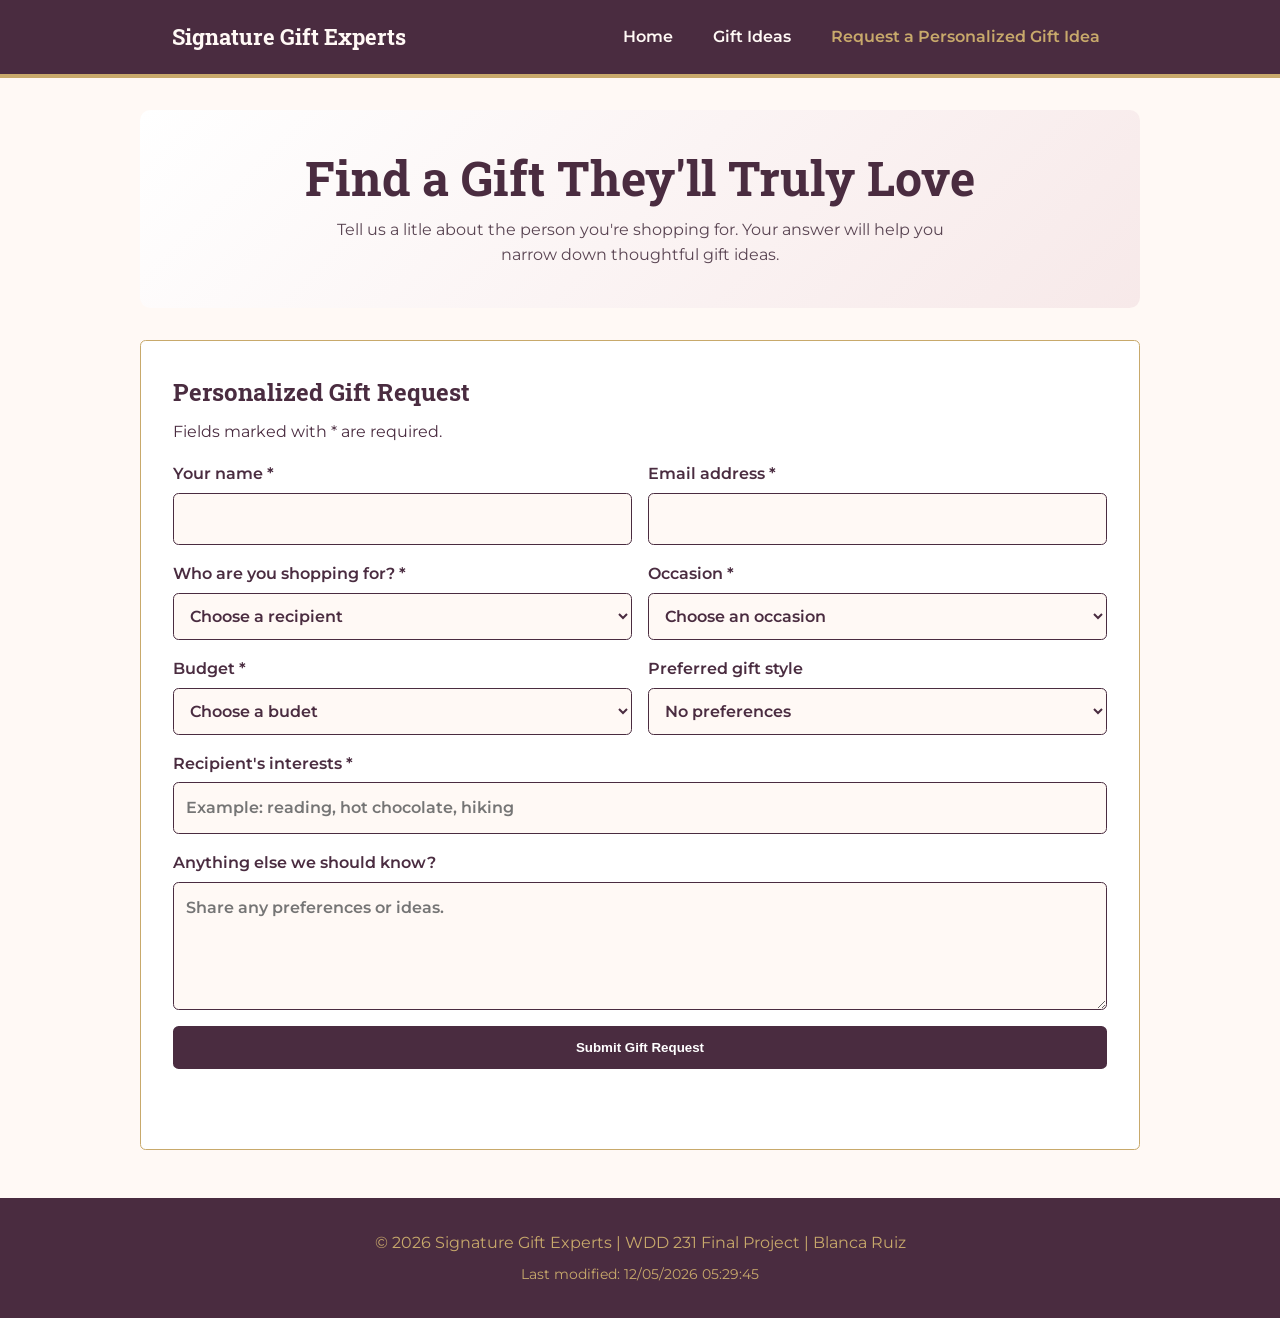
<file: finalproject/find.html>
<!DOCTYPE html>
<html lang="en">
<head>
    <meta charset="UTF-8">
    <meta name="viewport" content="width=device-width, initial-scale=1.0">

    <title>Request a Personalized Gift Idea | Signature Gift Experts</title>

    <meta
        name="description"
        content="Tell Signature Gift Experts about your recipient, occasion, interests, and budget to help narrow down thoughtful gift ideas.">
    

    <meta name="author" content="Blanca Ruiz">
    <meta propety="og:title" content="Request a Personalized Gift Idea | Signature Gift Experts">
    <meta property="og:description" content="Share your gift recipient, occasion, interests, and budget to get personalized gift guidance.">
    <meta propery="og:type" content="website">

    <link rel="stylesheet" href="styles/small.css">
    <link rel="stylesheet" href="styles/medium.css" media="screen and (min-width: 641px)">
    <link rel="stylesheet" href="styles/large.css" media="screen and (min-width: 1025px)">

    <link rel="preconnect" href="https://fonts.googleapis.com">
    <link rel="preconnect" href="https://fonts.gstatic.com" crossorigin>
    <link
        href="https://fonts.googleapis.com/css2?family=Montserrat:ital,wght@0,100..900;1,100..900&family=Roboto+Slab:wght@100..900&display=swap"
        rel="stylesheet"
    >

    <link rel="icon" href="favicon.ico">
    
    <script type="module" src="scripts/navigation.js"></script>
    <script type="module" src="scripts/find.js"></script>
    
</head>

<body>

    <a class="skip-link" href="#main-content">Skip to main content</a>

    <header>

        <div class="header-content">

            <a href="index.html" class="logo">Signature Gift Experts</a>

            <button 
                class="menu-button"                    type="button"
                aria-label="Open navigation menu"
                aria-expanded="false"
                aria-controls="primary-navigation"
            >
                ☰

            </button>

            <nav class="navigation" id="primary-navigation" aria-label="Main navigation">

                    <a href="index.html" >Home</a>

                    <a href="gifts.html">Gift Ideas</a>

                    <a href="find.html">Request a Personalized Gift Idea</a>

            </nav>
        
        </div>

    </header>  


    <main id="main-content">

        <section class="page-intro">

        <h1>Find a Gift They'll Truly Love</h1>

        <p>

            Tell us a litle about the person you're shopping for.
            Your answer will help you narrow down thoughtful gift ideas.

        </p>

        </section>

        <section class="gift-request">

            <h2>Personalized Gift Request</h2>

            <p>Fields marked with * are required.</p>

            <form id="gift-request-form">

                <div class="form-grid">

                    <label for="name">Your name *

                        <input

                        type="text"
                        id="name"
                        name="name"
                        autocomplete="name"
                        required
                        maxlength="80"

                        >

                    </label>

                    <label for="email">Email address *
                    
                        <input

                            type="email"
                            id="email"
                            name="email"
                            autocomplete="email"
                            required
                        >

                    </label>
                    
                    <label for="recipient">Who are you shopping for? *
                    
                        <select id="recipient" name="recipient" required>
                            
                            <option value="">Choose a recipient</option>
                            <option>Friend</option>
                            <option>Partner</option>
                            <option>Family member</option>
                            <option>Child</option>
                            <option>Teacher</option>
                            <option>Coworker</option>
                            <option>Host</option>
                            <option>New Parent</option>
                            <option>Other</option>

                        </select>

                    </label>

                    <label for="occasion">Occasion *

                        <select id="occasion" name="occasion required">
                            
                            <option value="">Choose an occasion</option>
                            <option>Birthday</option>
                            <option>Anniversary</option>
                            <option>Graduation</option>
                            <option>Thank You</option>
                            <option>Holiday</option>
                            <option>Housewarming</option>
                            <option>Self Care</option>
                            <option>New Baby</option>
                            <option>Just Because</option>
                            <option>Other</option>

                        </select>

                    </label>

                    <label for="budget">Budget *

                        <select id="budget" name="budget" required>
                        
                            <option value="">Choose a budet</option>
                            <option>Under $25</option>
                            <option>$25-$50</option>
                            <option>$51-$75</option>
                            <option>$76-$100</option>
                            <option>$101-$150</option>
                            <option>Over $150</option>

                        </select>

                    </label>

                    <label for="style">Preferred gift style

                        <select id="style" name="style">

                            <option value="No preference">No preferences</option>
                            <option>Personalized</option>
                            <option>Practical</option>
                            <option>Experience</option>
                            <option>Relaxation and self-care</option>
                            <option>Food and drink</option>
                            <option>Home and decor</option>

                        </select>

                    </label>

                </div>

                    <label for="interests">Recipient's interests *

                        <input
                        type="text"
                        id="interests"
                        name="interests"
                        placeholder="Example: reading, hot chocolate, hiking"
                        required
                        maxlength="200"
                        >

                    </label>

                    <label for="details"> Anything else we should know?

                        <textarea

                            id="details"
                            name="details"
                            rows="4"
                            maxlength="500"
                            placeholder="Share any preferences or ideas."
                        
                            ></textarea>

                    </label>

                    <button type="submit" class="button">Submit Gift Request</button>
                    
                    <p id="form-message" class="gift-message" role="status"></p>

            </form>

        </section>

    </main>

    <footer>

        <p>&copy; <span id="currentyear"></span> Signature Gift Experts | WDD 231 Final Project | Blanca Ruiz</p>
        <p id="lastModified"></p>

    </footer>
</body>
</html>
</file>
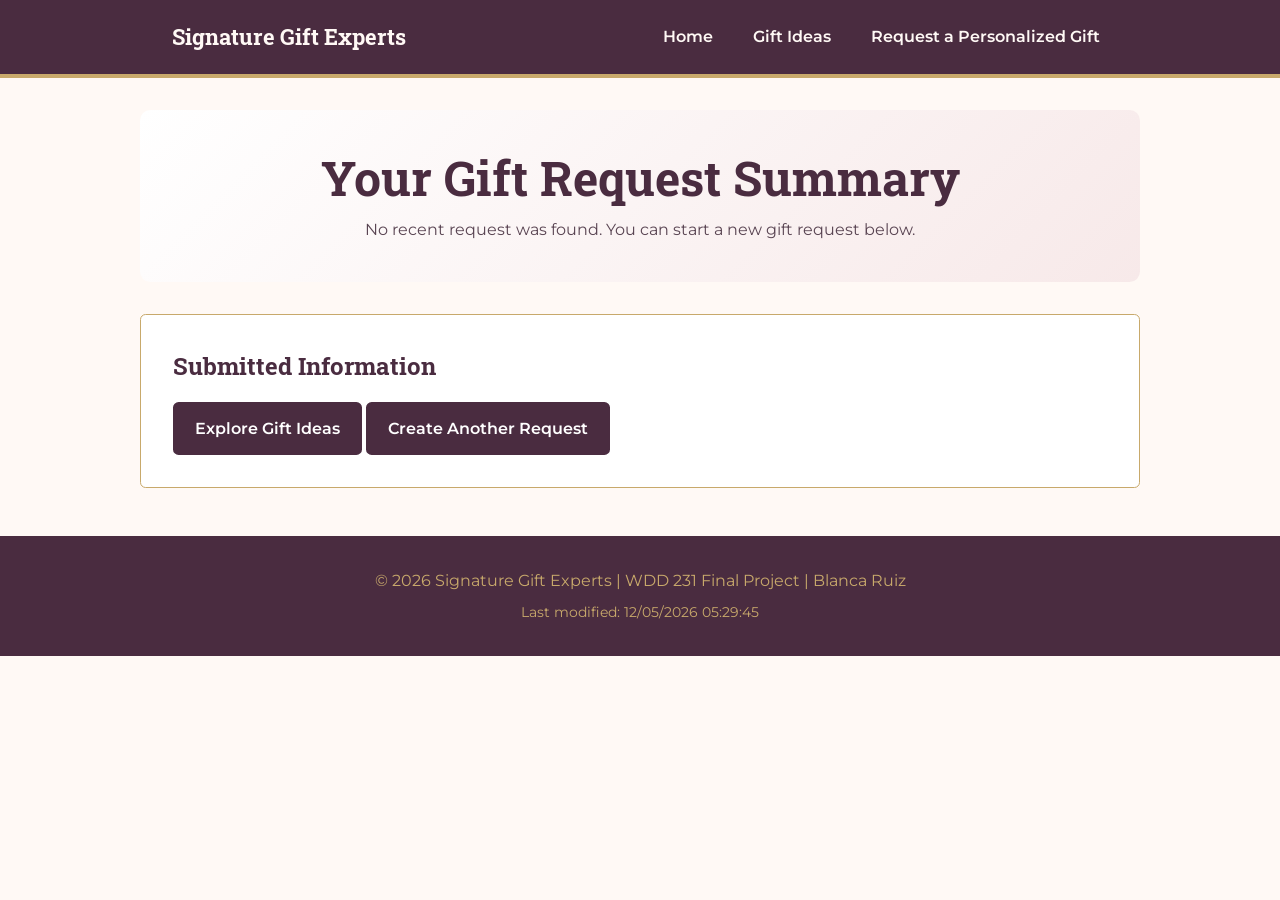
<file: finalproject/thank-you.html>
<!DOCTYPE html>
<html lang="en">
<head>
    <meta charset="UTF-8">
    <meta name="viewport" content="width=device-width, initial-scale=1.0">

    <title>Request Summary | Signature Gift Experts</title>

    <meta
        name="description"
        content="Review your personalized gift request for Signature Gift Experts."
    >

    <meta name="author" content="Blanca Ruiz">
    <meta property="og:title" content="Request Summary | Signature Gift Experts">
    <meta property="og:description" content="Review your personalized gift request.">
    <meta property="og:type" content="website">


    <link rel="stylesheet" href="styles/small.css">
    <link rel="stylesheet" href="styles/medium.css" media="screen and (min-width: 641px)">
    <link rel="stylesheet" href="styles/large.css" media="screen and (min-width: 1025px)">

    <link rel="preconnect" href="https://fonts.googleapis.com">
    <link rel="preconnect" href="https://fonts.gstatic.com" crossorigin>
    <link
        href="https://fonts.googleapis.com/css2?family=Montserrat:ital,wght@0,100..900;1,100..900&family=Roboto+Slab:wght@100..900&display=swap"
        rel="stylesheet"
    >

    <link rel="icon" href="favicon.ico">
    
    <script type="module" src="scripts/navigation.js"></script>
    <script type="module" src="scripts/thank-you.js"></script>
    
</head>

<body>

    <a class="skip-link" href="#main-content">Skip to main content</a>


    <header>

        <div class="header-content">

            <a href="index.html" class="logo">Signature Gift Experts</a>

            <button
                class="menu-button"
                type="button"
                aria-label="Open navigation menu"
                aria-expanded="false"
                aria-controls="primary-navigation"

            >
                ☰
            
            </button>

            <nav
                class="navigation"
                id="primary-navigation"
                aria-label="Main navigation"
            >
        
                <a href="index.html">Home</a>
                <a href="gifts.html">Gift Ideas</a>
                <a href="find.html">Request a Personalized Gift</a>
            </nav>

        </div>

    </header>

    <main id="main-content">

        <section class="page-intro">

            <h1 id="thank-you-heading">Your Gift Request Summary</h1>

            <p id="thank-you-message" role="status">Preparing your request summary...</p>

        </section>

        <section class="gift-request">

            <h2>Submitted Information</h2>

            <dl id="request-summary"></dl>

            <a href="gifts.html" class="button">Explore Gift Ideas</a>

            <a href="find.html" class="button">Create Another Request</a>

        </section>

    </main>

    <footer>

        <p>&copy; <span id="currentyear"></span> Signature Gift Experts | WDD 231 Final Project | Blanca Ruiz</p>
        <p id="lastModified"></p>
    </footer>

</body>
</file>
<file: finalproject/styles/small.css>
:root {
    --ivory:#fff9f5;
    --plum: #4a2c40;
    --rose: #c98f9a;
    --gold: #c8a96b;
    --white: #ffffff;
}

* {
    box-sizing: border-box;
}

html {
    scroll-behavior: smooth;
}

body {
    margin: 0;
    background-color: var(--ivory);
    color: var(--plum);
    font-family: "Montserrat", sans-serif;
    line-height: 1.6;
}

img {
    max-width: 100%;
    height: auto;
    display: block;
}

a {
    color: inherit;
}

button,
a {
    -webkit-tap-highlight-color: transparent;
}

h1,
h2,
h3 {
    font-family: "Roboto Slab", serif;
}

h1,
h2,
h3,
p {
    margin-top: 0;
}

/* Header */
header {
    background-color: var(--plum);
    color: var(--ivory);
    border-bottom: 4px solid var(--gold);
}

.header-content {
    display: flex;
    align-items: center;
    justify-content: space-between;
    gap: 1rem;
    padding: 1rem;
    flex-wrap: wrap;
}

.logo {
    font-family: "Roboto Slab", serif;
    font-size: 1.15rem;
    font-weight: 700;
    text-decoration: none;
}

.menu-button {
    border: 2px solid var(--gold);
    background-color: transparent;
    color: var(--ivory);
    font-size: 1.5rem;
    line-height: 1;
    padding: 0.35rem 0.5rem;
    cursor: pointer;
}

.navigation {
    display: none;
}

.navigation.open {
    display: flex;
    flex-direction: column;
    gap: 0.5rem;
    width: 100%;
    padding-top: 1rem;
}

.navigation.open a {
    padding: 0.75rem;
    color: var(--ivory);
    text-decoration: none;
    font-weight: 600;
    border-top: 1px solid rgb(255 249 245 / 20%);
}

.navigation.open a:hover,
.navigation.open a:focus-visible,
.navigation.open .active {
    color: var(--gold);
}

/* Main */
main {
    width: min(100% - 2rem, 1000px);
    margin: 0 auto;
}

section {
    margin: 2rem 0;
}
 
/* Hero */
.hero {
    position: relative;
    width: 100%;
    max-width: 1000px;
    margin: 2rem auto;
}

.hero-image {
    width: 100%;
}

.hero-image img {
    width: 100%;
    min-height: 320px;
    aspect-ratio: 4 / 4;
    object-fit: cover;
    border-radius: 0.35rem;
}

.hero-content {
    position: absolute;
    left: 1rem;
    right: 1rem;
    bottom: 1rem;
    padding: 1rem;
    background-color: rgb(74 44 64 / 88%);
    color: var(--ivory);
    text-align: center;
    border-radius: 0.35rem;
}

.hero-content h1 {
    margin-bottom: 0.75rem;
    color: var(--ivory);
    font-size: clamp(1.7rem, 7vw, 2.3rem);
    line-height: 1.15;
}

.hero-content p {
    margin: 0 auto 1rem;
    font-size: 0.9rem;
}

.hero-content .button {
    background-color: var(--rose);
    border-color: var(--rose);
    color: var(--plum);
}

.button {
    display: inline-block;
    padding: 0.75rem 1.25rem;;
    border: 2px solid var(--plum);
    border-radius: 0.35rem;
    background-color: var(--plum);
    color: var(--white);
    font-weight: 600;
    text-decoration: none;
    text-align: center;
}

.button:hover,
.button:focus-visible {
    background-color: var(--rose);
    border-color: var(--rose);
}

/* intro */
.intro {
    padding: 1rem;
    border: 1px solid var(--gold);
    background-color: var(--white);
    text-align: center;
}

.intro p {
    margin-bottom: 0;
    font-size: 0.9rem;
    font-weight: 600;
}

.intro span {
    margin: 0 0.35rem;
    color: var(--gold);
}

/* gift search */
.gift-search {
    margin: 1.5rem 0;
}

.search-button {
    display: block;
    width: 100%;
    padding: 0.7rem 1rem;
    border: 1px solid var(--plum);
    border-radius: 0.35rem;
    background-color: var(--white);
    color: var(--plum);
    text-decoration: none;
    font-size: 0.9rem;
}

.search-button::before {
    content: "⌕";
    margin-right: 0.5rem;
    font-size: 1.2rem;
}

/* featured gifts */
.featured {
    padding: 1rem 0;
}

.section-heading h2 {
    margin-bottom: 1rem;
    font-size: 1.6rem;
}

.gift-grid {
    display: grid;
    grid-template-columns: 1fr;
    gap: 1rem;
}

.gift-card {
    overflow: hidden;
    border: 1px solid var(--rose);
    border-radius: 0.35rem;
    background-color: var(--white);
}

.gift-card img {
    width: 100%;
    aspect-ratio: 4 / 3;
    object-fit: cover;
}

.gift-card-content {
    padding: 1rem;
}

.gift-card h3 {
    margin-bottom: 0.5rem;
    font-size: 1.2rem;
}

.gift-card p {
    margin-bottom: 0.5rem;
}

.gift-price {
    display: block;
    margin: 0.75rem 0;
    color: var(--plum);
    font-size: 1.35rem;
    font-weight: 700;
}

/* call to action */
.call-to-action {
    padding: 2rem 1rem;
    background-color: var(--plum);
    color: var(--ivory);
    text-align: center;
}

.call-to-action h2 {
    margin-bottom: 0.75rem;
}

.call-to-action p {
    margin-right: auto;
    margin-left: auto;
}

/* about */
.about {
    padding: 1rem 0 2rem;
}

.about h2 {
    margin-bottom: 0.75rem;
}

/* footer */
footer {
    margin-top: 2rem;
    padding: 2rem 1rem;
    background-color: var(--plum);
    color: var(--ivory);
    text-align: center;
}
footer p {
    margin: 0;
    color: var(--gold);
}

/* Gift Ideas Page */

.page-intro {
    padding: 1rem 0;
    text-align: center;
}

.page-intro h1 {
    margin-bottom: 0.75rem;
    font-size: 2rem;
}

.page-intro p {
    max-width: 650px;
    margin: 0 auto;
}

.gift-filters {
    padding: 1.5rem;
    border: 1px solid var(--gold);
    border-radius: 0.35rem;
    background-color: var(--white);
}

.gift-filters h2 {
    margin-bottom: 1rem;
    font-size: 1.4rem;
}

.filter-controls {
    display: grid;
    gap: 1rem;
}

.filter-controls label {
    display: grid;
    gap: 0.35rem;
    font-weight: 600;
}

.filter-controls select {
    width: 100%;
    padding: 0.7rem;
    border: 1px solid var(--plum);
    border-radius: 0.35rem;
    background-color: var(--ivory);
    color: var(--plum);
    font: inherit;
}

.gift-filters .button {
    margin-top: 1rem;
    background-color: var(--rose);
    border-color: var(--rose);
    color: var(--plum);
}

.gift-message {
    margin-top: 1rem;
    text-align: center;
    font-weight: 600;
}

/*Personalized  Gift request form */

.gift-request {
    margin: 2rem 0;
    padding: 1.25rem;
    background-color: var(--white);
    border: 1px solid var(--gold);
    border-radius: 0.35rem;
}

.gift-request h2 {
    margin-bottom: 0.5rem;
}

.gift-request form {
    display: grid;
    gap: 1rem;
}

.form-grid {
    display: grid;
    gap: 1rem;
}

.gift-request label {
    display: grid;
    gap: 0.4rem;
    font-weight: 600;
}

.gift-request input,
.gift-request select,
.gift-request textarea {
    width: 100%;
    min-width: 0;
    padding: 0.75rem;
    border: 1px solid var(--plum);
    border-radius: 0.35rem;
    background-color: var(--ivory);
    color: var(--plum);
    font: inherit;
}

.gift-request textarea {
    resize: vertical;
}

.gift-request input:focus-visible,
.gift-request select:focus-visible,
.gift-request textarea:focus-visible {
    outline: 3px solid var(--gold);
    outline-offset: 2px;
}

.gift-request button {
    justify-content: start;
    cursor: pointer;
}

@media screen and (min-width: 641px) {
    .gift-request {
        padding: 2rem;
    }

    .form-grid {
        grid-template-columns: repeat(2, minmax(0, 1fr));
    }
    
}

#request-summary dt {
    margin-top: 1rem;
    font-weight: 700;
}

#request-summary dd {
    margin: 0.25rem 0 0;
    overflow-wrap: anywhere;
}

/* GIft details dialog */
#gift-dialog {
    width: min(90%, 560px);
    max-height: 85vh;
    overflow-y:auto;
    padding: 0;
    border: 1px solid var(--gold);
    border-radius: 0.5rem;
    background-color: var(--ivory);
    color: var(--plum);
}

#gift-dialog::backdrop {
    background-color: rgb(35 20 31 / 70%);
}

.dialog-content {
    position: relative;
    padding: 1.5rem;
}

.dialog-content > IMG {
    width: 100%;
    max-height: 260px;
    object-fit: cover;
    border-radius: 0.35rem;
    margin-bottom: 1rem;
}

.dialog-close {
    display: block;
    margin-left: auto;
    margin-bottom: 0.5rem;
    border: 1px solid var(--plum);
    border-radius: 0.35rem;
    padding: 0.25rem 0.7rem;
    background: var(--white);
    color: var(--plum);
    font-size: 1.5rem;
    cursor: pointer;
}

.dialog-close:focus-visible {
    outline: 3px solid var(--gold);
    outline-offset: 3px;
}

.gift-details-list dt {
    margin-top: 0.75rem;
    font-weight: 700;
}

.gift-details-list dd {
    margin-left: 0;
}


/* Homepage featured section */

.featured .section-heading {
    margin-bottom: 1.25rem;
}

.featured .section-heading h2 {
    margin-bottom: 0.5rem;
}

.gift-search {
    padding: 1.5rem;
    border: 1px solid var(--gold);
    border-radius: 0.5rem;
    background-color: var(--white);
    text-align: center;
}

.gift-search h2 {
    margin-bottom: 0.5rem;
}

.gift-search p {
    max-width: 600px;
    margin: 0 auto 1rem;
}

.gift-search .button {
    background-color: var(--rose);
    border-color: var(--rose);
    color: var(--plum);
}

.featured .gift-card {
    transition: transform 180ms ease, box-shadow 180ms ease;
}

@media (hover: hover) {
    .featured .gift-card:hover {
        transform: translateY(-3px);
        box-shadow: 0 6px 18px rgb(74 44 64 / 12%);
    }
}

@media (prefers-reduced-motion: reduce) {
    .featured .gift-card {
        transition: none;
    }
}


/* Final-project polish and accessibility */
:focus-visible {
    outline: 3px solid var(--gold);
    outline-offset: 3px;
}

.page-intro {
    margin: 2rem 0 1.5rem;
    padding: clamp(1.5rem, 4vw, 2.5rem);
    border-radius: 0.65rem;
    background: linear-gradient(135deg, var(--white), #f7e9e9);
    text-align: center;
}

.page-intro h1 {
    color: var(--plum);
    font-size: clamp(2rem, 5vw, 3rem);
    line-height: 1.15;
}

.page-intro p {
    color: #594452;
}

.gift-search {
    margin: 2rem 0;
    padding: clamp(1.25rem, 4vw, 2rem);
    border: 1px solid var(--gold);
    border-radius: 0.65rem;
    background: linear-gradient(135deg, #fff, #fbf0f0);
    text-align: center;
}

.gift-card {
    border: 1px solid #ead6d9;
    border-radius: 0.65rem;
    box-shadow: 0 4px 14px rgb(74 44 64 / 7%);
    transition: transform 180ms ease, box-shadow 180ms ease;
}

.gift-card img {
    background-color: #f2e6e5;
}

.gift-card-content {
    display: flex;
    flex-direction: column;
    align-items: flex-start;
    height: 100%;
}

.gift-card h3 {
    line-height: 1.3;
}

.gift-card .gift-price {
    margin-top: auto;
    padding-top: 0.5rem;
    font-size: 1.15rem;
}

.gift-card .button {
    margin-top: 0.5rem;
}

.text-link {
    display: inline-block;
    margin-top: 0.25rem;
    color: var(--plum);
    font-weight: 700;
    text-decoration-thickness: 2px;
    text-underline-offset: 0.2em;
}

.text-link:hover {
    color: #7d405f;
}

.call-to-action {
    margin: 2.5rem 0;
    padding: clamp(1.5rem, 5vw, 3rem);
    border-radius: 0.65rem;
    background: linear-gradient(135deg, var(--plum), #65435b);
}

.call-to-action p {
    max-width: 620px;
}

.call-to-action .button {
    background: var(--rose);
    border-color: var(--rose);
    color: var(--plum);
}

.call-to-action .button:hover,
.call-to-action .button:focus-visible {
    background: var(--white);
    border-color: var(--white);
}

footer {
    margin-top: 3rem;
    padding: 2rem 1rem;
}

footer p + p {
    margin-top: 0.5rem;
    font-size: 0.85rem;
}

#gift-dialog {
    box-shadow: 0 16px 50px rgb(0 0 0 / 25%);
}

#gift-dialog::backdrop {
    background-color: rgb(35 20 31 / 70%);
}

.dialog-content > img {
    width: 100%;
    max-height: 260px;
    object-fit: cover;
    border-radius: 0.35rem;
    margin-bottom: 1rem;
}

.gift-details-list dt {
    margin-top: 0.75rem;
    font-weight: 700;
}

.gift-details-list dd {
    margin: 0.15rem 0 0;
}

@media (hover: hover) {
    .gift-card:hover {
        transform: translateY(-3px);
        box-shadow: 0 10px 24px rgb(74 44 64 / 13%);
    }
}

@media (prefers-reduced-motion: reduce) {
    html {
        scroll-behavior: auto;
    }

    *,
    *::before,
    *::after {
        transition-duration: 0.01ms !important;
        animation-duration: 0.01ms !important;
        animation-iteration-count: 1 !important;
    }
}


.skip-link {
    position: absolute;
    top: -100px;
    left: 1rem;
    z-index: 1000;
    padding: 0.75rem 1rem;
    border-radius: 0.35rem;
    background: var(--white);
    color: var(--plum);
    font-weight: 700;
}

.skip-link:focus {
    top: 1rem;
}

/* Make gift prices visible on every card */
.gift-card-content .gift-price {
    display: block;
    visibility: visible;
    opacity: 1;
    position: static;
    width: 100%;
    margin: 0.75rem 0;
    padding: 0.5rem 0;
    color: var(--plum);
    background-color: var(--white);
    font-family: "Montserrat", sans-serif;
    font-size: 1.4rem;
    font-weight: 700;
    line-height: 1.4;
}

/* Clean gift card layout */
.gift-card {
    display: flex;
    flex-direction: column;
    height: 100%;
    overflow: hidden;
    border: 1px solid #ead6d9;
    border-radius: 0.65rem;
    background-color: var(--white);
    box-shadow: 0 4px 14px rgb(74 44 64 / 7%);
}

.gift-card img {
    width: 100%;
    aspect-ratio: 4 / 3;
    object-fit: cover;
}

.gift-card-content {
    display: flex;
    flex: 1;
    flex-direction: column;
    align-items: stretch;
    padding: 1.1rem;
}

.gift-card h3 {
    margin-bottom: 0.5rem;
    font-size: 1.15rem;
    line-height: 1.35;
}

.gift-card .gift-price {
    margin: 0.25rem 0 1rem;
    color: var(--plum);
    font-size: 1.4rem;
    font-weight: 700;
}

.gift-card .gift-details {
    width: 100%;
    margin-top: auto;
    background-color: var(--plum);
    border-color: var(--plum);
    color: var(--white);
}

.gift-card .gift-details:hover,
.gift-card .gift-details:focus-visible {
    background-color: var(--rose);
    border-color: var(--rose);
    color: var(--plum);
}
</file>
<file: finalproject/styles/medium.css>
@media screen and (min-width:641px) {
    
    .header-content {
        padding: 1rem 2rem;
    }

    .logo {
        font-size: 1.35rem;
    }

    main {
        width: min(100% - 3rem, 1000px);
    }

    .hero {
        padding: 0;
    }

    .hero-image img {
        min-height: 450px;
        aspect-ratio: 16 / 10;
    }

    .hero-content {
        left: 8%;
        right: 8%;
        bottom: 8%;
        padding: 1.5rem 2rem;
    }

    .hero-content h1 {
        font-size: 2.75rem;
    }

    .hero-content p {
        max-width: 650px;
        margin-right: auto;
        margin-left: auto;
    }

    .gift-grid {
        grid-template-columns: repeat(2, 1fr);
    }

    .filter-controls {
    grid-template-columns: repeat(3, 1fr);
    }

}
</file>
<file: finalproject/styles/large.css>
@media screen and (min-width: 1025px) {
    
    .header-content {
        max-width: 1000px;
        margin: 0 auto;
        padding: 1rem 2rem;
    }

    .menu-button {
        display: none;
    }

    .navigation {
        display: flex;
        align-items: center;
        gap: 1.5rem;
        width: auto;
        padding-top: 0;
    }

    .navigation a {
        padding: 0.5rem;
        color: var(--ivory);
        text-decoration: none;
        font-weight: 600;
    }

    .navigation a:hover,
    .navigation a:focus-visible,
    .navigation .active {
        color: var(--gold);
    }

    main {
        width: min(100% - 4rem, 1000px);
    }

    .hero {
        margin: 3rem auto;
    }

    .hero-image img {
        min-height: 400px;
        aspect-ratio: 16 / 7;
    }

    .hero-content {
        left: 10%;
        right: 10%;
        bottom: 10%;
        padding: 1.5rem 2rem;
    }

    .hero-content h1 {
        font-size: clamp(2.75rem, 4vw, 4rem);
    }

    .hero-content p{
        max-width: 650px;
        margin-right: auto;
        margin-left: auto;
    }

    .gift-grid {
        grid-template-columns: repeat(3, 1fr);
    }

}
</file>
